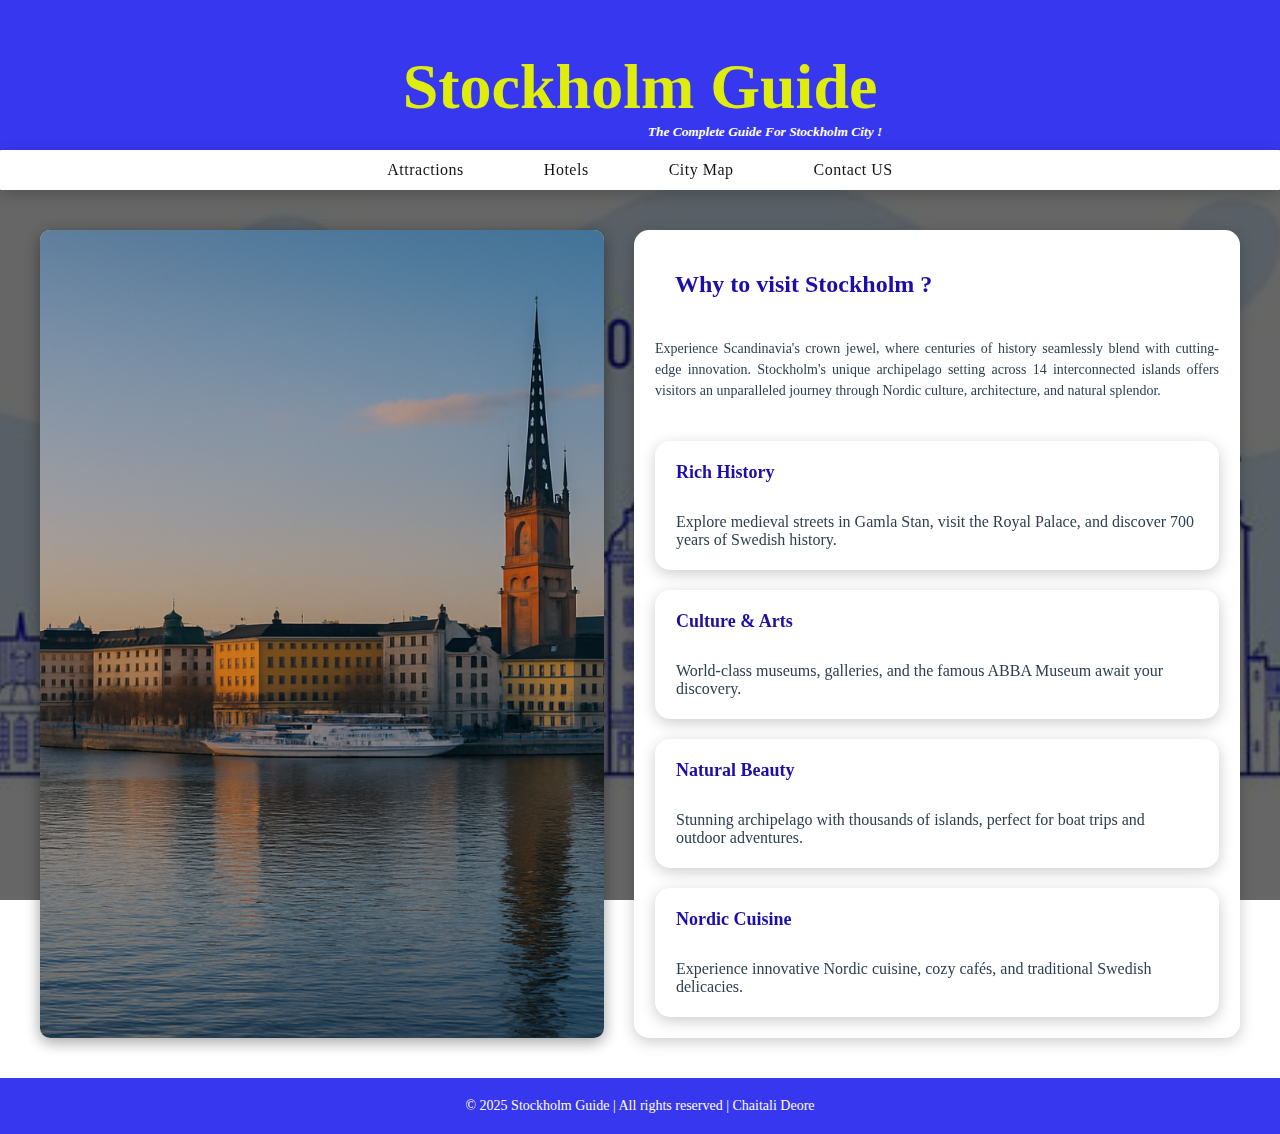
<file: index.html>
<!DOCTYPE html>
<html lang="en">
<head>
    <meta charset="UTF-8">
    <title>Stockholm Guide</title>
    <meta name="viewport" content="width=device-width, initial-scale=1.0">
    <link rel="preconnect" href="https://fonts.googleapis.com">
    <link rel="preconnect" href="https://fonts.gstatic.com" crossorigin>
    <link href="https://fonts.googleapis.com/css2?family=Lora:ital,wght@0,400..700;1,400..700&display=swap" rel="stylesheet">
    <link rel="stylesheet" href="styles/style.css">
</head>
<body>
    <header class="lora-custom">
        <h1>Stockholm Guide </h1>
        <h6 class="subtitle">The Complete Guide For Stockholm City !</h6>
    </header>
    <nav class="navbar">
        <ul>           
            <li><a href="attractions.html" target="_self">Attractions</a></li>
            <li><a href="hotels.html" target="_self">Hotels</a></li>
            <li><a href="city_map.html" target="_self">City Map</a></li>
            <li><a href="contact.html" target="_self">Contact US</a></li>

        </ul>
    </nav>
    <main>
        <section class="container">
            <article class ="imgbox">
                <img src="./assets/images/Stockholms.png" alt="Stockholm Image"  width="100%" height=auto> 
            </article>    
            <article class ="feature_card lora-custom ">
                    <h2 style ="color: #1d0ea9; padding:20px;">Why to visit Stockholm ? </h2>
                    <p class="intro-text">Experience Scandinavia's crown jewel, where centuries of history seamlessly blend with cutting-edge innovation. 
                        Stockholm's unique archipelago setting across 14 interconnected islands offers visitors an unparalleled journey through Nordic culture, architecture, and natural splendor.</p>                   
                    <div class="feature_card">
                        <h4>Rich History</h4>
                        <p>Explore medieval streets in Gamla Stan, visit the Royal Palace, and discover 700 years of Swedish history.</p>
                    </div>  
                    <div class="feature_card">
                        <h4>Culture & Arts</h4>
                        <p>World-class museums, galleries, and the famous ABBA Museum await your discovery.</p> 
                    </div>
                    <div class="feature_card">
                        <h4>Natural Beauty</h4>  
                        <p>Stunning archipelago with thousands of islands, perfect for boat trips and outdoor adventures.</p>       
                    </div>
                    <div class="feature_card">
                        <h4>Nordic Cuisine</h4 >
                        <p>Experience innovative Nordic cuisine, cozy cafés, and traditional Swedish delicacies.</p>    
                    </div>                                 
            </article>
                                     
        </section>
    </main>
    
    <footer class="footer">
        <p>&copy; 2025 Stockholm Guide | All rights reserved | Chaitali Deore</p>
    </footer>
</body>
</html>
</file>
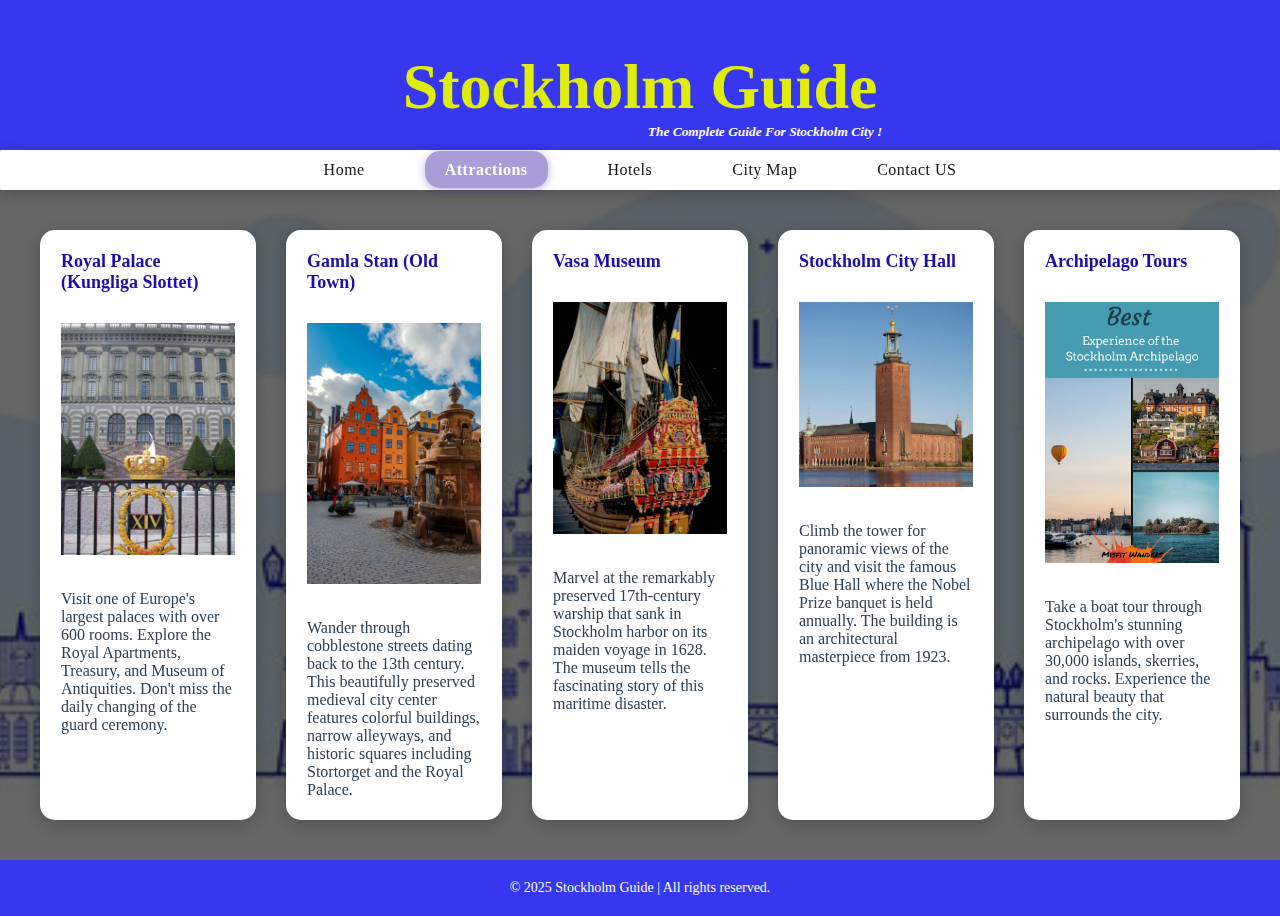
<file: attractions.html>
<!DOCTYPE html>
<html lang="en">
<head>
    <meta charset="UTF-8">
    <title>Stockholm Attractions - Stockholm Guide</title>
    <meta name="viewport" content="width=device-width, initial-scale=1.0">
    <link rel="preconnect" href="https://fonts.googleapis.com">
    <link rel="preconnect" href="https://fonts.gstatic.com" crossorigin>
    <link href="https://fonts.googleapis.com/css2?family=Lora:ital,wght@0,400..700;1,400..700&display=swap" rel="stylesheet">
    <link rel="stylesheet" href="styles/style.css">
    <link rel="stylesheet" href="styles/attractions.css">
</head>
<body>
    <header class="lora-custom">
        <h1>Stockholm Guide </h1>
        <h6 class="subtitle">The Complete Guide For Stockholm City !</h6>
    </header>
    <nav class="navbar">
        <ul>           
            <li><a href="index.html" target="_self">Home</a></li>
            <li><a href="attractions.html" target="_self" class="active">Attractions</a></li>
            <li><a href="hotels.html" target="_self">Hotels</a></li>
            <li><a href="city_map.html" target="_self">City Map</a></li>
            <li><a href="contact.html" target="_self">Contact US</a></li>
        </ul>
    </nav>
    <main>
        
        <section class="container">  
                                
                <div class ="feature_card">
                    <h4> Royal Palace (Kungliga Slottet)</h4>
                    <img src="./assets/images/royal_palace.jpg" class="responsive_img" alt="Royal Palace" width="100%" height="auto">
                    <p>Visit one of Europe's largest palaces with over 600 rooms. Explore the Royal Apartments, Treasury, and Museum of Antiquities. Don't miss the daily changing of the guard ceremony.</p> 
                </div>


                <div class="feature_card">
                    <h4> Gamla Stan (Old Town)</h4>
                    <img src="./assets/images/gamla_stan.jpg" class="responsive_img" alt="Royal Palace" width="100%" height="auto">
                    <p>Wander through cobblestone streets dating back to the 13th century. This beautifully preserved medieval city center features colorful buildings, narrow alleyways, and historic squares including Stortorget and the Royal Palace.</p>
                </div>  
                                          
                <div class="feature_card">
                    <h4>Vasa Museum</h4>
                    <img src="./assets/images/vasa_musset.jpg" class="responsive_img" alt="Royal Palace" width="100%" height="auto">
                    <p>Marvel at the remarkably preserved 17th-century warship that sank in Stockholm harbor on its maiden voyage in 1628. The museum tells the fascinating story of this maritime disaster.</p>    
                </div>

                <div class="feature_card">
                    <h4>Stockholm City Hall</h4>
                     <img src="./assets/images/city_hall.jpg" class="responsive_img" alt="Royal Palace" width="100%" height="auto">
                    <p>Climb the tower for panoramic views of the city and visit the famous Blue Hall where the Nobel Prize banquet is held annually. The building is an architectural masterpiece from 1923.</p>    
                </div>

                <div class="feature_card">
                    <h4>Archipelago Tours</h4>
                    <img src="./assets/images/archi.jpg" class="responsive_img" alt="Royal Palace" width="100%" height="auto">
                    <p>Take a boat tour through Stockholm's stunning archipelago with over 30,000 islands, skerries, and rocks. Experience the natural beauty that surrounds the city.</p>    
                </div>                                
            
        </section>
    </main>
    
    <footer class="footer">
        <p>&copy; 2025 Stockholm Guide | All rights reserved.</p>
    </footer>
</body>
</html>
</file>
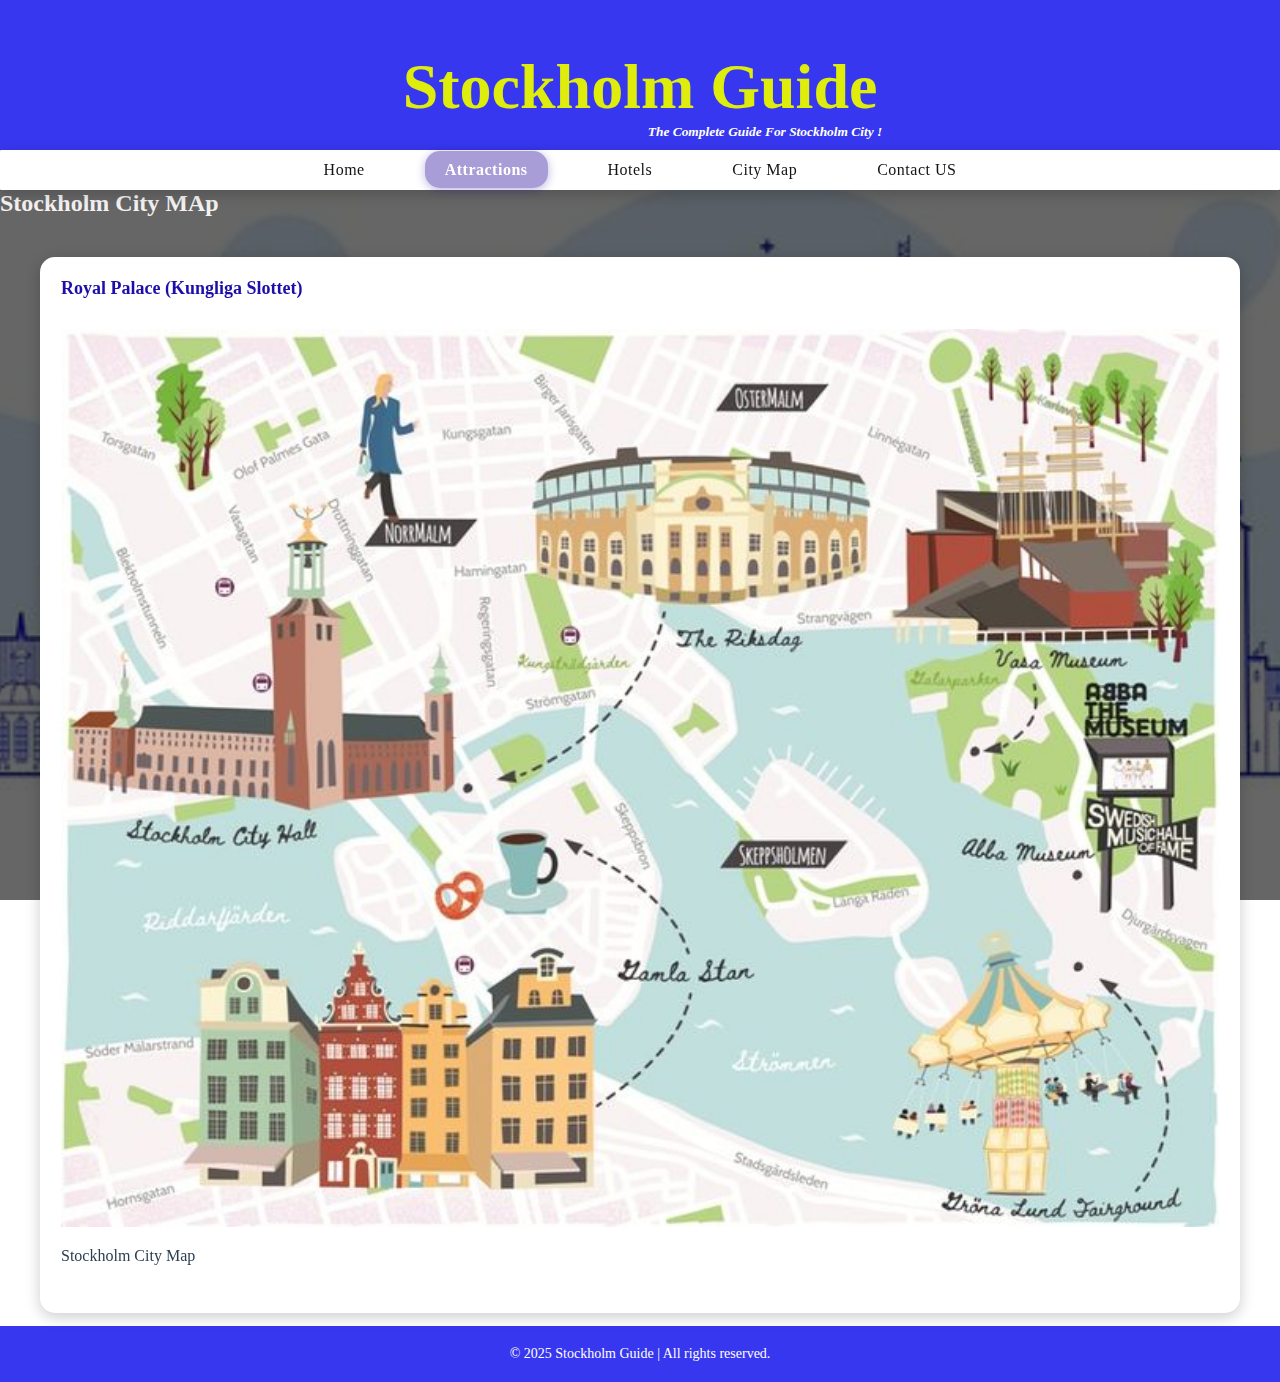
<file: city_map.html>
<!DOCTYPE html>
<html lang="en">
<head>
    <meta charset="UTF-8">
    <title>Stockholm Attractions - Stockholm Guide</title>
    <meta name="viewport" content="width=device-width, initial-scale=1.0">
    <link rel="preconnect" href="https://fonts.googleapis.com">
    <link rel="preconnect" href="https://fonts.gstatic.com" crossorigin>
    <link href="https://fonts.googleapis.com/css2?family=Lora:ital,wght@0,400..700;1,400..700&display=swap" rel="stylesheet">
    <link rel="stylesheet" href="styles/style.css">
    
</head>
<body>
    <header class="lora-custom">
        <h1>Stockholm Guide </h1>
        <h6 class="subtitle">The Complete Guide For Stockholm City !</h6>
    </header>
    <nav class="navbar">
        <ul>           
            <li><a href="index.html" target="_self">Home</a></li>
            <li><a href="attractions.html" target="_self" class="active">Attractions</a></li>
            <li><a href="hotels.html" target="_self">Hotels</a></li>
            <li><a href="city_map.html" target="_self">City Map</a></li>
            <li><a href="contact.html" target="_self">Contact US</a></li>
        </ul>
    </nav>
    <main>
        <h2>Stockholm City MAp</h2>
        <section class="container">           
            
                <div class ="feature_card">
                    <h4> Royal Palace (Kungliga Slottet)</h4>
                    <img src="./assets/images/citymap.jpg" class="responsive_img" alt="Royal Palace" width="100%" height="auto">
                    <p>Stockholm City Map </p> 
                </div>


                                     
            </article>
        </section>
    </main>
    
    <footer class="footer">
        <p>&copy; 2025 Stockholm Guide | All rights reserved.</p>
    </footer>
</body>
</html>
</file>
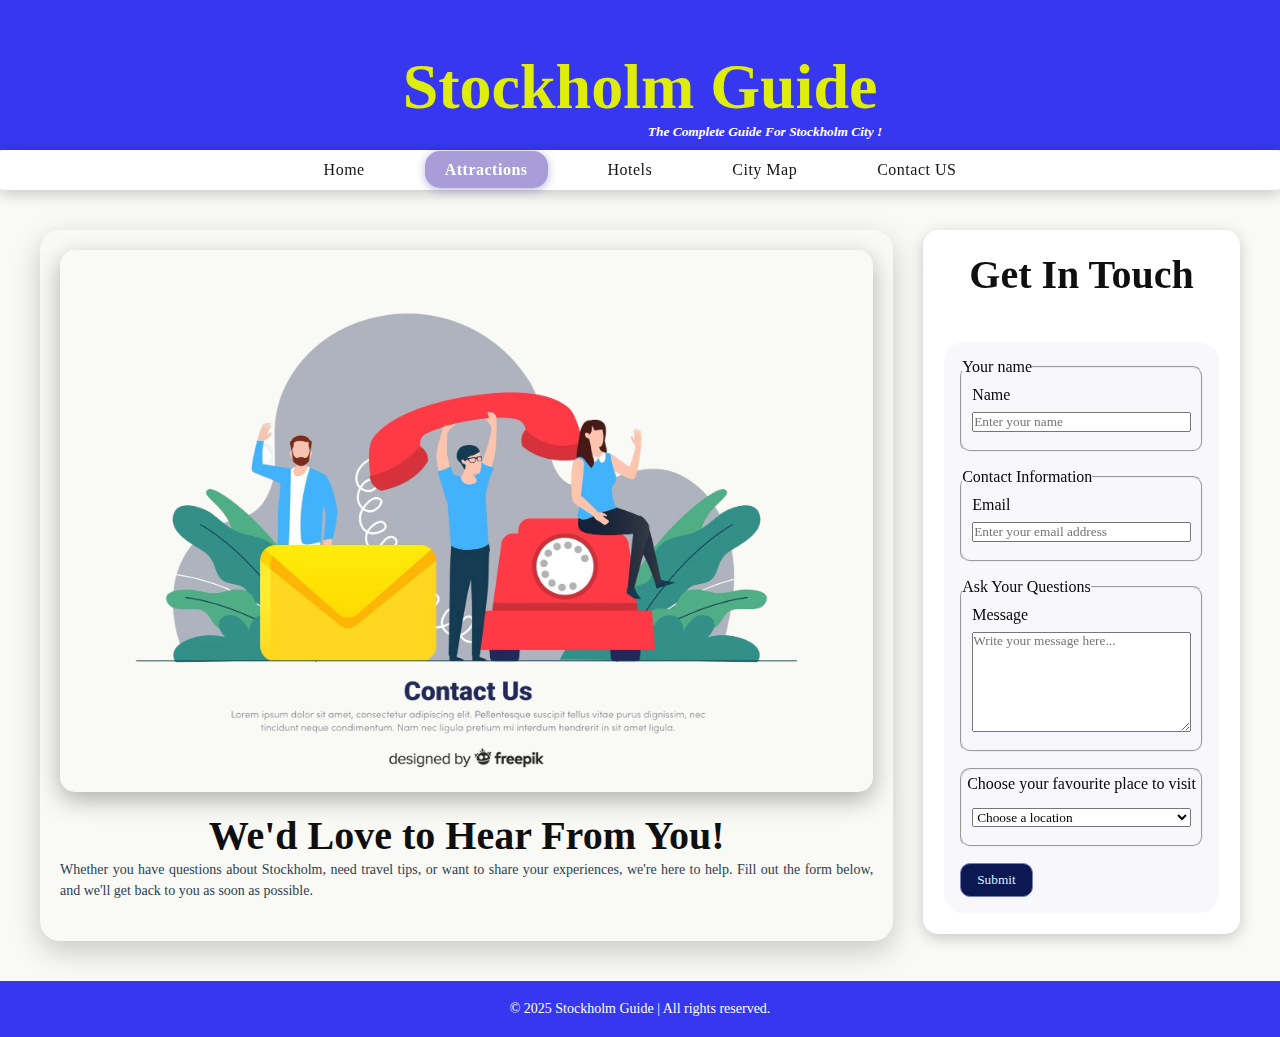
<file: contact.html>
<!DOCTYPE html>
<html lang="en">
<head>
    <meta charset="UTF-8">
    <title>Contact Us Form </title>
    <meta name="viewport" content="width=device-width, initial-scale=1.0">
    <link rel="preconnect" href="https://fonts.googleapis.com">
    <link rel="preconnect" href="https://fonts.gstatic.com" crossorigin>
    <link href="https://fonts.googleapis.com/css2?family=Lora:ital,wght@0,400..700;1,400..700&display=swap" rel="stylesheet">
    <link rel="stylesheet" href="styles/style.css">
    <link rel="stylesheet" href="styles/contact.css">
</head>
<body>
    <header class="lora-custom">
        <h1>Stockholm Guide </h1>
        <h6 class="subtitle">The Complete Guide For Stockholm City !</h6>
    </header>
    <nav class="navbar">
        <ul>           
            <li><a href="index.html" target="_self">Home</a></li>
            <li><a href="attractions.html" target="_self" class="active">Attractions</a></li>
            <li><a href="hotels.html" target="_self">Hotels</a></li>
            <li><a href="city_map.html" target="_self">City Map</a></li>
            <li><a href="contact.html" target="_self">Contact US</a></li>
        </ul>
    </nav>
    <main> 
        <section class="container">  
            <article class ="imgbox_contact">
                    <img src="./assets/images/contact_us_pic.png" alt="Contact Us Image" class="contact_image"/>
                    <div>
                    <h2>We'd Love to Hear From You!</h2>
                    <p class="intro-text">Whether you have questions about Stockholm, 
                        need travel tips, or want to share your experiences, we're here to help. Fill out the form below, and we'll get back to you as soon as possible.</p>

                    </div>
              
            </article>                  
            <article class ="description_box_contact lora-custom ">
                <div class ="feature_card">
                <h2>Get In Touch </h2>
                <form id="contactForm" action="mailto:someone@gmail.com" method="POST" enctype="text/plain" class="user-information">
                <fieldset>
                    <legend>Your name</legend>
                        <div class="user-input">
                        <label for="name">Name</label>
                        <input class="required" type="text" name="Name" id="name" placeholder="Enter your name" required />
                        </div>
                </fieldset>

                <fieldset>
                <legend>Contact Information</legend>
                        <div class="user-input">
                        <label for="email"> Email </label>
                        <input type="email" name="Email" id="email" placeholder="Enter your email address" />
                        </div>
                </fieldset>

                <fieldset>
                <legend>Ask Your Questions</legend>

                <div class="user-input">
                    <label for="description">Message</label>
                    <textarea name="Message" id="description" placeholder="Write your message here..." required></textarea>
                </div>

                
            </fieldset>

            <fieldset>
                

                <label class ="label" for="country">Choose your favourite place to visit</label>
                <div class="user-input">
                    <select name="Favorite_Place" id="country">
                    <option value="">Choose a location</option>
                    <option value="Royal Palace">Royal Palace</option>
                    <option value="Gamla Stan">Gamla Stan </option>
                    <option value="Vasa Museum">Vasa Museum</option>
                    <option value="Stockholm City Hall">Stockholm City Hall</option>
                    <option value="Archipelago Tours">Archipelago Tours</option>
                    
                </select>
                </div>
                
            </fieldset>

            <button type="submit" class="submit">Submit</button>
            </form>

                    
                  
            </article>
           
        </section>
    </main>
    
    <footer class="footer">
        <p>&copy; 2025 Stockholm Guide | All rights reserved.</p>
    </footer>
</body>
</html>
</file>
<file: styles/style.css>
*{
    margin: 0;
    padding: 0;
    box-sizing: border-box;
    font-family: Times , sans-serif;
}

html {
    height: 100%;
}

.lora-custom {
  font-family: "Lora", serif;
  font-optical-sizing: auto;
  font-weight: 100;
  font-style: normal;
}

body{
    color: #f4f1f1;
    height: 100vh;
    width: 100%;
    margin: 0;
    padding: 0;
    display: flex;
    flex-direction: column;
    overflow-x: hidden;
    background-image: 
        linear-gradient(rgba(0, 0, 0, 0.6), rgba(0, 0, 0, 0.6)),
        url('../assets/images/Stockholm_skyline.jpg');
    background-position: center center;
    background-repeat: no-repeat;
    background-size: cover;
    background-attachment: fixed;
}

header{
    padding: 50px 10px;
    font-size: 20px;
    text-align: center;
    color: rgb(222, 237, 11);
    min-height: 150px;
    background-color: rgb(55, 55, 239);  
}
header h1 {
    font-size: 4rem;
    margin: 0;
    text-align: center;
}
header .subtitle{
    font-style: italic;
    margin-left: 250px;
    color: white;
}
.navbar {
    display: flex;
    flex-direction: column;
    justify-content: space-around;
    align-items: center;
    background-color: white;
    backdrop-filter: blur(10px);
    border-radius: 1px;
    padding: 10px 60px;
    box-shadow: 0 4px 15px rgba(0, 0, 0, 0.2);
    border: 1px solid rgba(255, 255, 255, 0.2);
    transition: all 0.3s ease;
    color :rgba(0, 0, 0, 0.2);
}

.navbar:hover {
    background-color: rgba(255, 255, 255, 0.15);
    transform: translateY(-2px);
    box-shadow: 0 6px 20px rgba(0, 0, 0, 0.3);
}

.navbar ul{
    list-style-type: none;  
    display: flex;
    gap: 40px;  
    justify-content: center;
    align-items: center;
    margin: 0;
    padding: 0;
} 

.navbar ul li {
    transition: transform 0.3s ease;
}

.navbar ul li:hover {
    transform: scale(1.1);
}

.navbar ul li a{
    color: rgb(20, 20, 20);
    text-decoration: none;
    padding: 10px 20px;
    border-radius: 15px;
    transition: all 0.3s ease;
    font-weight: 500;
    letter-spacing: 0.5px;
}

.navbar ul li a:hover {
    background-color: rgba(255, 255, 255, 0.2);
    color: #250998;
    text-shadow: 0 0 10px rgba(255, 255, 255, 0.5);
}


.navbar ul li a.active {
    background-color: rgba(37, 9, 152, 0.4);
    color: #fff;
    font-weight: 600;
    box-shadow: 0 2px 10px rgba(37, 9, 152, 0.3);
}

main {
    display: flex;
    flex: 1; 
    flex-direction: column;
}

.container{
    display: flex;
    flex: 1;
    flex-direction: row;
    align-items: stretch;
    gap: 30px;
    min-width: 100%;
    min-height: 100%;
    padding: 40px;
    margin-top: 0px;
    background-color: transparent;
    color: #100f0f;
}
.imgbox{
    display: flex;
    flex: 1;
    justify-content: center;
    background-color: rgba(246, 247, 242, 0.8);
    box-shadow: 0 4px 15px rgba(0, 0, 0, 0.2);
    transition: all 0.3s ease;
    border-radius: 10px;
}

.imgbox img {
    width: 100%;
    height: auto;
    max-width: 100%;
    border-radius: 10px;
    box-shadow: 0 4px 15px rgba(0, 0, 0, 0.2);
    object-fit: cover;
}


.description_box{
    flex: 1;
    display: flex;
    flex-direction: column;
    justify-content: center;
    align-items: center;
    background-color: rgb(243, 243, 247);
    padding: 30px;
    gap: 20px;
    border-radius: 20px;
    box-shadow: 0 4px 15px rgba(0, 0, 0, 0.2);
    transition: all 0.3s ease;
    color :#100f0f;
}

.feature_card{
    display: flex;
    flex-direction: column;
    flex: 1;
    background-color: white;
    backdrop-filter: blur(10px);
    width: 100%;
    border-radius: 15px;
    padding: 20px;
    gap:20px;
    box-shadow: 0 4px 15px rgba(0, 0, 0, 0.2);
    border: 1px solid rgba(255, 255, 255, 0.2);
    transition: all 0.3s ease;
    color :#2c3e50;
}
h4{
    margin-bottom: 15px;
    color: #2c3e50;
}
.feature_card h4{
    font-size: 18px;
    margin-bottom: 10px;
    color: #1d0ea9;
}
.description_box p {
    font-size: 14px;
    line-height: 1.6;
    color: #2c3e50;
    margin: 0;
    text-align: justify;
}   
.intro-text {
    font-size: 14px;
    margin-bottom: 20px;
    color: #2c3e50;
    text-align: justify;
    line-height: 1.5;
}

.footer{
    text-align: center;
    padding: 20px;
    background-color: rgb(55, 55, 239);
    color: white;
    font-size: 14px;
}

/* Responsive Design for Mobile */
@media screen and (max-width: 768px) {
    .navbar {
        flex-direction: column;
        padding: 15px 20px;
        margin: 22px;
        border-radius: 15px;
        max-width: 100%;        
    }
    
    .navbar ul {
        flex-direction: column;
        gap: 15px;
        width: 100%;
    }
    
    .navbar ul li {
        width: 100%;
        text-align: center;
    }
    
    .navbar ul li a {
        display: block;
        padding: 12px 20px;
        width: 100%;
        font-size: 16px;
        border-radius: 10px;
    }
    
    .container {
        flex-direction: column;
        gap: 20px;
        padding: 20px;
    }
    
    .imgbox, .description_box {
        flex: none;
    }
    
    .imgbox img {
        max-width: 100%;
    }
    
    .description_box {
        padding: 20px;
    }
}

/* iPhone 12 Pro specific (390px width) */
@media screen and (max-width: 390px) {
    .navbar {
        padding: 10px 15px;
        margin: 5px;
        border-radius: 12px;
    }
    
    .navbar ul {
        gap: 10px;
    }
    
    .navbar ul li a {
        padding: 10px 15px;
        font-size: 14px;
        letter-spacing: 0.3px;
    }
    
    header {
        padding: 30px 10px;
        font-size: 18px;
    }
    
    header h1 {
        font-size: 1.8em;
    }
    
    header .subtitle {
        font-size: 0.9em;
        margin-left: 0;
        text-align: center;
    }
}
</file>
<file: styles/attractions.css>
h1 { margin-top: 0; }
.responsive_img { 
        max-width: 100%; 
        height: auto; 
        margin-bottom: 15px;
}
</file>
<file: styles/contact.css>
.container{
    display: flex;
    flex: 1;
    flex-direction: row;
    align-items: stretch;
    gap: 30px;
    min-width: 100%;
    min-height: 100%;
    padding: 40px;
    margin-top: 0px;
    background-color: rgb(249, 249, 246);
    color: #100f0f;
}
header h1 {
    font-size: 4rem;
    margin: 0;
    text-align: center;
}
h2{
    font-size: 2.5rem;
    margin: 0;
    text-align: center;
    color: #100f0f;
}
.introduction {
    background-color: #d9f0ff;
    border-radius: 20px;
    padding: 16px;
    text-align: center;

    h2 {
        font-size: 2rem;
    }
}

fieldset {
    border-radius: 10px;
    margin-bottom: 16px;
}

.user-information {
    background-color: #f7f7fc;
    border-radius: 20px;
    margin-top: 24px;
    padding: 16px;
    color: #070707;
}

.user-input {
    display: flex;
    flex-direction: column;
    gap: 8px;
    margin-bottom: 12px;    
    margin-bottom: 8px; 
    padding: 10px;
}

.required {
    display: inline-block;
}

.required::after {
    content: '*';
    color: red;
    display: inline-block;
}
.label {
    display:flex;
    gap: 5px;
    padding: 5px;  
}
textarea {
    display: block;
    width: 100%;
    height: 100px;
}



.submit {
    background-color: #0b1852;
    border: 1px solid #7681b3;
    border-radius: 10px;
    color: #d9f0ff;
    cursor: pointer;
    padding: 8px 16px;
}

.submit:hover {
    background-color: #d9f0ff;
    color: #7681b3;
}



.contact_image {
    width: 100%;
    height: auto;
    border-radius: 15px;
    box-shadow: 0 8px 25px rgba(0, 0, 0, 0.3);
    object-fit: contain;
    max-height: 80vh;
}





.imgbox_contact {
    flex: 1;
    display: flex;
    flex-direction: column;
    gap: 20px;
    justify-content: center;
    align-items: center;
   
    border-radius: 20px;
    padding: 20px;
    box-shadow: 0 10px 30px rgba(0, 0, 0, 0.2);
    min-height: 400px;
}

@media (max-width: 768px) {
    .container {
        flex-direction: column;
        padding: 20px;
    }
    
    .imgbox {
        margin-bottom: 20px;
    }
    
    .contact_image {
        max-width: 100%;
    }
}
</file>
